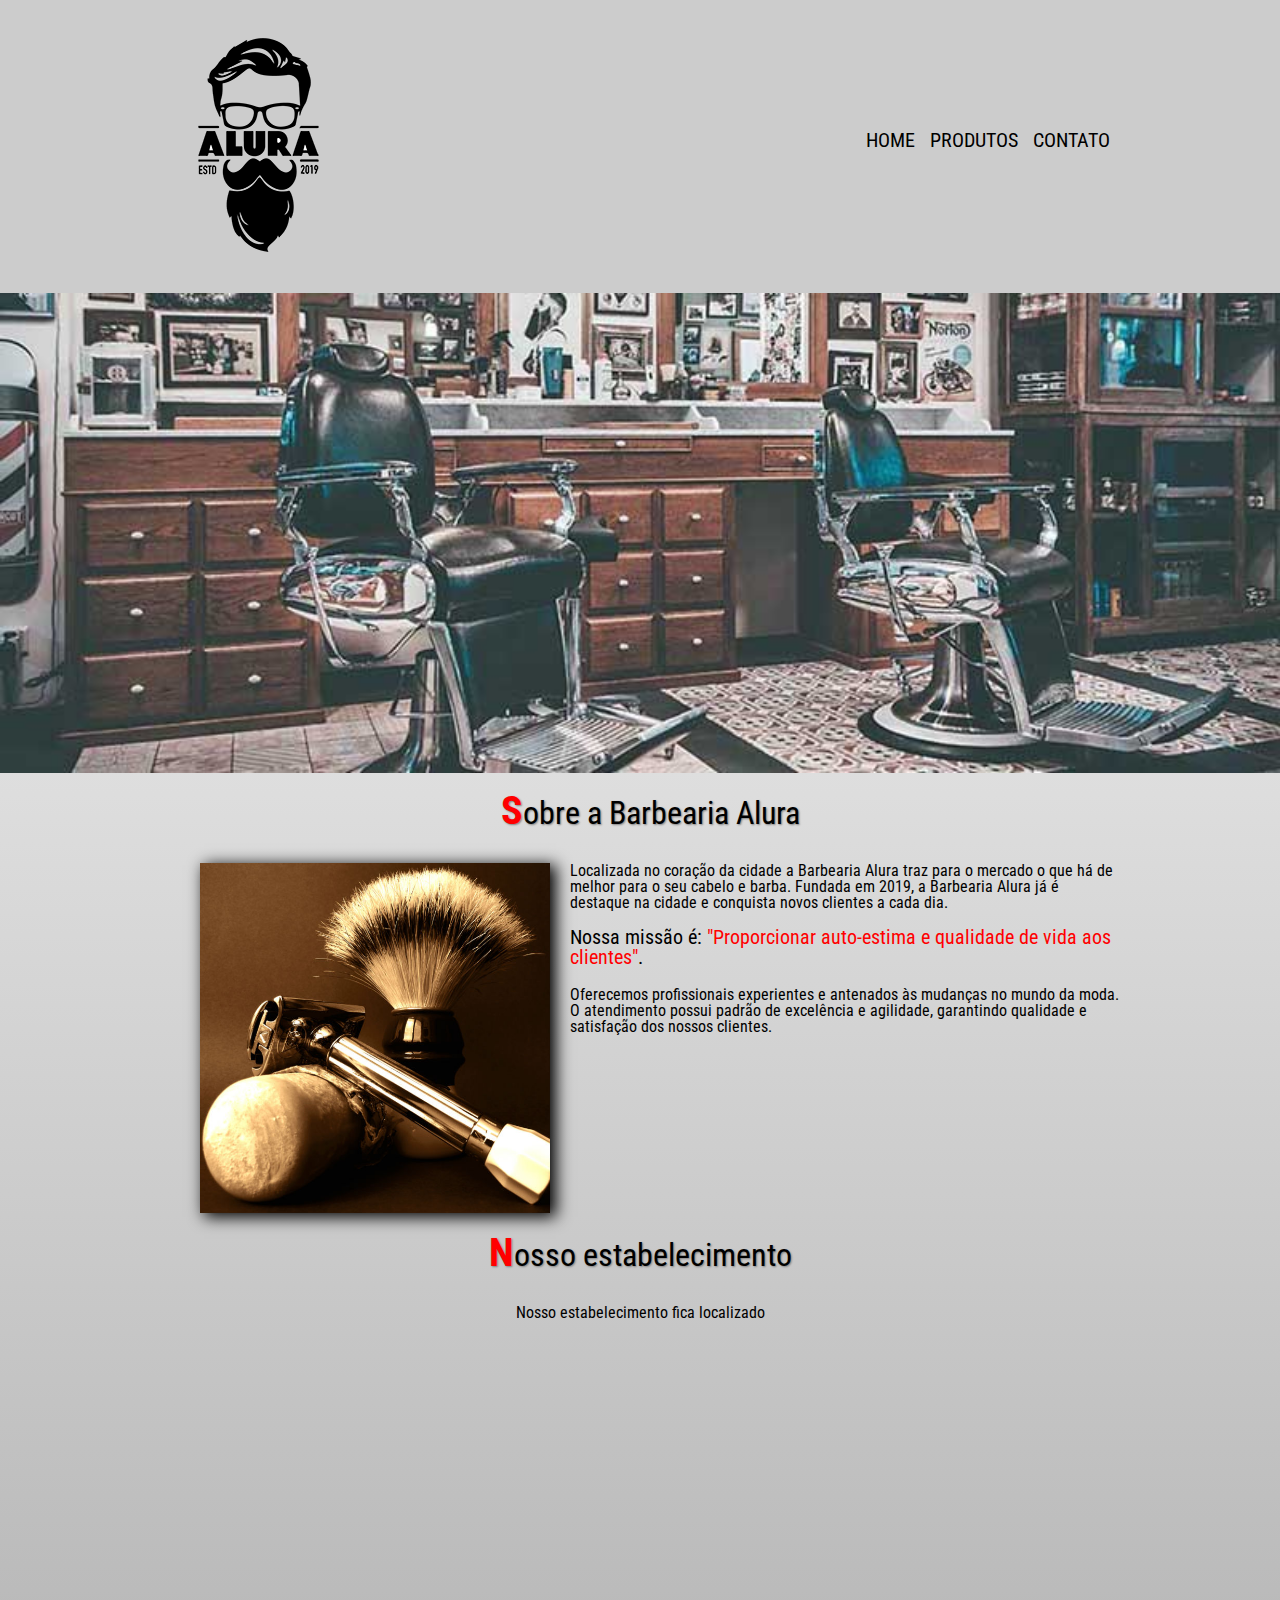
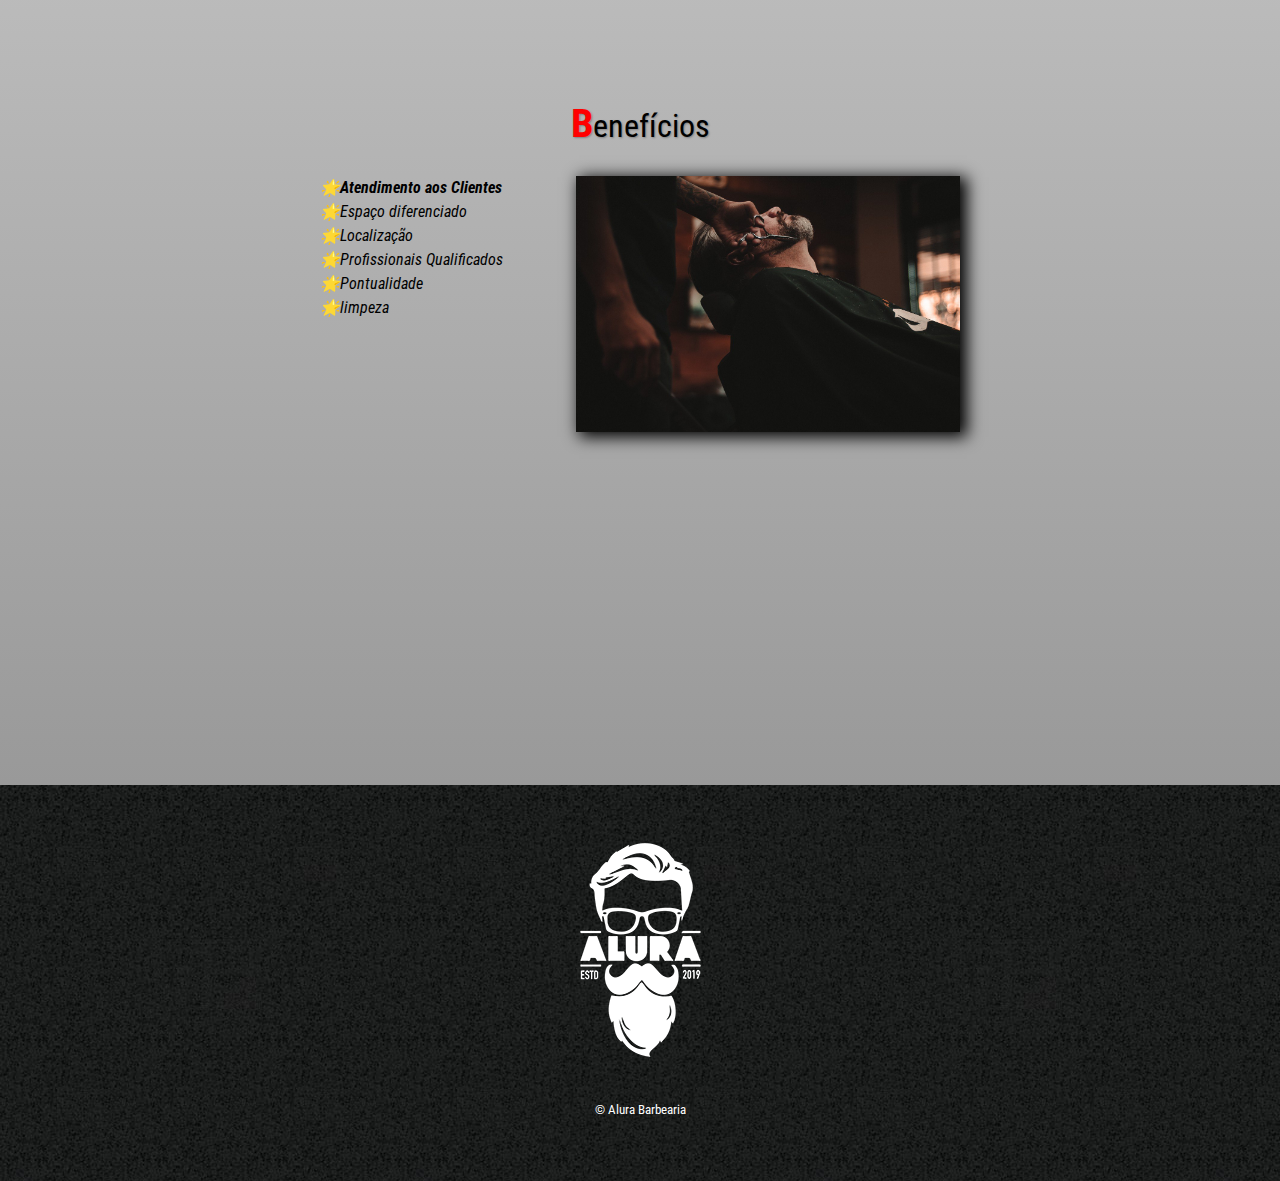
<file: views/index.html>
<!DOCTYPE html>
<html lang="pt-br">

<head>
	<meta charset="UTF-8">
	<meta name="viewport" content="width=device-width">
	<title>Barbearia Alura</title>
	<link rel="stylesheet" href="../styles/reset.css">
	<link rel="stylesheet" href="../styles/style.css">
	<link rel="preconnect" href="https://fonts.gstatic.com">
	<link href="https://fonts.googleapis.com/css2?family=Roboto+Condensed:wght@300&display=swap" rel="stylesheet">

</head>

<body>
	<header class="header">
		<div class="caixa">
			<img src="../assets/img/logo.png" alt="Logo Barbearia-Produtos" srcset="">
			<nav>
				<ul>
					<li class="li"> <a href="index.html"> Home </a> </li>
					<li class="li"> <a href="produtos.html"> Produtos </a> </li>
					<li class="li"> <a href="contato.html"> Contato </a> </li>
				</ul>
			</nav>
		</div>
	</header>
	<img class="banner" src="../banner.jpg" alt="">
	<main>
		<section class="principal">
			<h2 class="titlePrincipal">Sobre a Barbearia Alura</h2>
			<img class="utensilios" src="../assets/img/utensilios.jpg" alt="utensilios Barbearia">

			<p>Localizada no coração da cidade a <strong>Barbearia Alura</strong> traz para o mercado o que há de melhor
				para o seu cabelo e barba. Fundada em 2019, a Barbearia Alura já é destaque na cidade e conquista novos
				clientes a cada dia.</p>

			<p id="missao"><em>Nossa missão é: <strong>"Proporcionar auto-estima e qualidade de vida aos
						clientes"</strong>.</em></p>

			<p>Oferecemos profissionais experientes e antenados às mudanças no mundo da moda. O atendimento possui
				padrão de
				excelência e agilidade, garantindo qualidade e satisfação dos nossos clientes.</p>
		</section>

		<section class="mapas">

			<h3 class="titlePrincipal">Nosso estabelecimento</h2>
				<p>Nosso estabelecimento fica localizado </p>
				<div class="mapaConteudo">
					<iframe
						src="https://www.google.com/maps/embed?pb=!1m18!1m12!1m3!1d254988.01510804027!2d-60.10718860843482!3d-3.044310107050672!2m3!1f0!2f0!3f0!3m2!1i1024!2i768!4f13.1!3m3!1m2!1s0x926c1bc8b37647b7%3A0x2b485c9ff765a9cc!2sManaus%2C%20AM!5e0!3m2!1spt-BR!2sbr!4v1610390703616!5m2!1spt-BR!2sbr"
						width="100%" height="300" frameborder="0" style="border:0;" allowfullscreen=""
						aria-hidden="false" tabindex="0"></iframe>
				</div>


		</section>

		<section class="beneficios">

			<h3 class="titlePrincipal">Benefícios</h3>
			<div class="conteudoBeneficio">
				<ul class="listBeneficio">
					<li class="itens">Atendimento aos Clientes</li>
					<li class="itens">Espaço diferenciado</li>
					<li class="itens">Localização</li>
					<li class="itens">Profissionais Qualificados</li>
					<li class="itens">Pontualidade</li>
					<li class="itens">limpeza</li>
				</ul><img src="../beneficios.jpg" class="imagembeneficios">
			</div>

			<div class="video">
				<iframe width="100%" height="315" src="https://www.youtube.com/embed/ZY3-MFxVdEw" frameborder="0"
					allow="accelerometer; autoplay; clipboard-write; encrypted-media; gyroscope; picture-in-picture"
					allowfullscreen></iframe>
			</div>

		</section>


	</main>

	<footer class="rodape">
		<img src="../assets/img/logo-branco.png" alt="" srcset="">
		<p class="textFooter"> &copy; Alura Barbearia</p>
	</footer>
</body>

</html>
</file>
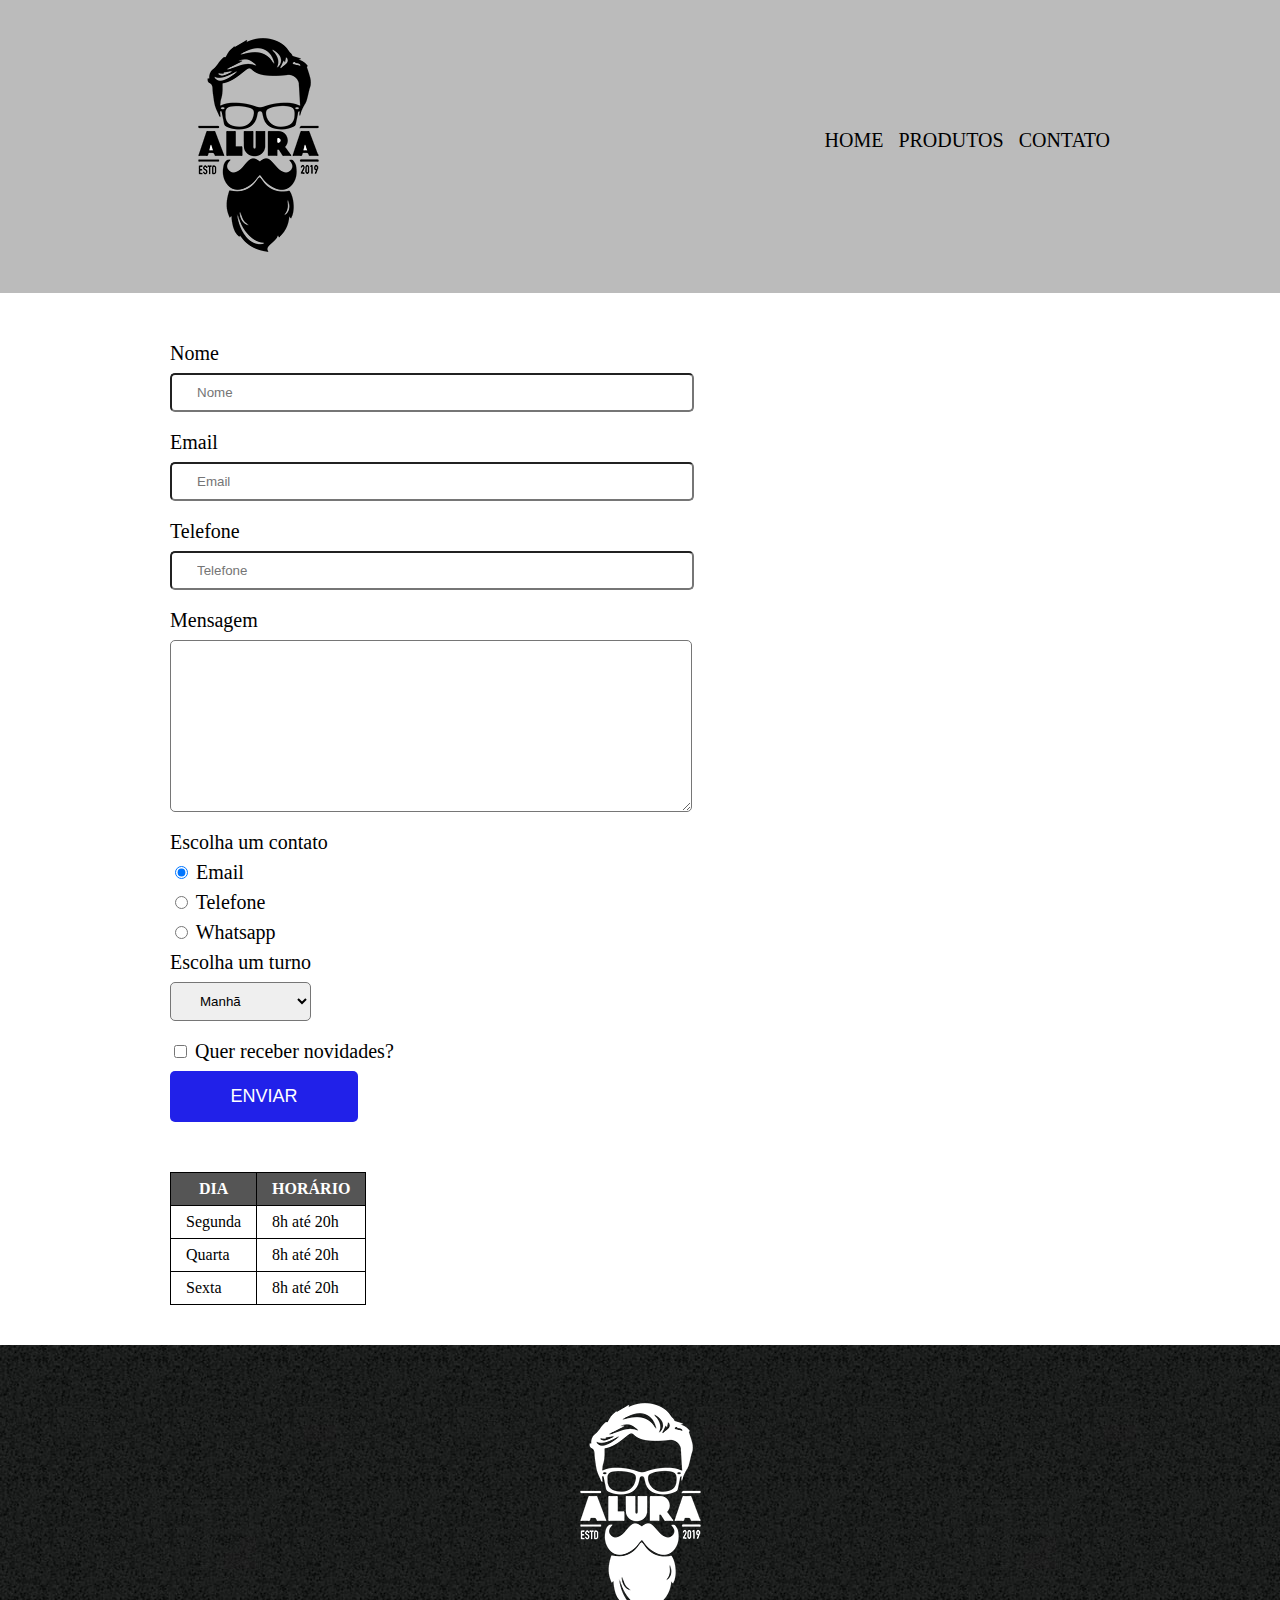
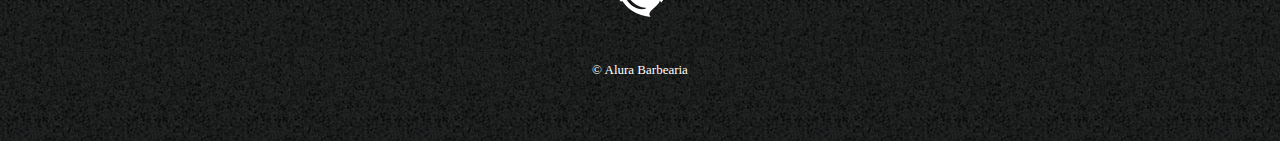
<file: views/contato.html>
<!DOCTYPE html>
<html lang="pt-br">

<head>
    <meta charset="UTF-8">
    <meta name="viewport" content="width=device-width, initial-scale=1.0">
    <link rel="stylesheet" href="../styles/reset.css">
    <link rel="stylesheet" href="../styles/styleContato.css">
    <title>Contato</title>
</head>

<body>
    <header class="header">
        <div class="caixa">
            <img src="../assets/img/logo.png" alt="Logo Barbearia-Produtos" srcset="">
            <nav>
                <ul>
                    <li class="li"> <a href="index.html"> Home </a> </li>
                    <li class="li"> <a href="produtos.html"> Produtos </a> </li>
                    <li class="li"> <a href="contato.html"> Contato </a> </li>

                </ul>
            </nav>
        </div>
    </header>
    <main>
        <form action="">

            <label for="nome"> Nome </label>
            <input type="text" id="nome" placeholder="Nome" class="inputPadrao" required>

            <label for="email"> Email </label>
            <input type="email" id="email" placeholder="Email" class="inputPadrao" required>

            <label for="fone"> Telefone </label>
            <input type="tel" id="fone" placeholder="Telefone" class="inputPadrao" required>

            <label for="msg"> Mensagem </label>
            <textarea name="" id="msg" cols="72" rows="10" class="inputPadrao" required> </textarea>

            <fieldset>
                <legend>Escolha um contato</legend>

                <label for="radioEmail"> <input type="radio" name="contato" id="radioEmail" value="email" checked> Email
                </label>

                <label for="radioTelefone"> <input type="radio" name="contato" id="radioTelefone" value="Telefone">
                    Telefone </label>


                <label for="radioWhatsapp"> <input type="radio" name="contato" id="radioWhatsapp" value="Whatsapp">
                    Whatsapp </label>
            </fieldset>

            <fieldset>
                <legend> Escolha um turno </legend>
                <select name="" id="">
                    <option value="">Manhã</option>
                    <option value="">Tarde</option>
                    <option value="">Noite</option>
                </select>

            </fieldset>


            <label for="check" class="check"> <input type="checkbox" id="check" value="">
                Quer receber novidades?</label>

            <input class="btnSub" type="submit" value="Enviar">

        </form>

        <table>
            <thead>
                <tr>
                    <th>Dia</th>
                    <th>Horário</th>
                    
                </tr>
            </thead>
            <tbody>
                
                <tr>
                    <td>Segunda</td>
                    <td>8h até 20h</td>
                </tr>
                <tr>
                    <td>Quarta</td>
                    <td>8h até 20h</td>
                </tr>
                <tr>
                    <td>Sexta</td>
                    <td>8h até 20h</td>
                </tr>
            </tbody>

        </table>
    </main>
    <footer class="rodape">
        <img src="../assets/img/logo-branco.png" alt="Logo Barbearia-Rodapé" srcset="">
        <p class="textFooter"> &copy; Alura Barbearia</p>
    </footer>
</body>

</html>
</file>
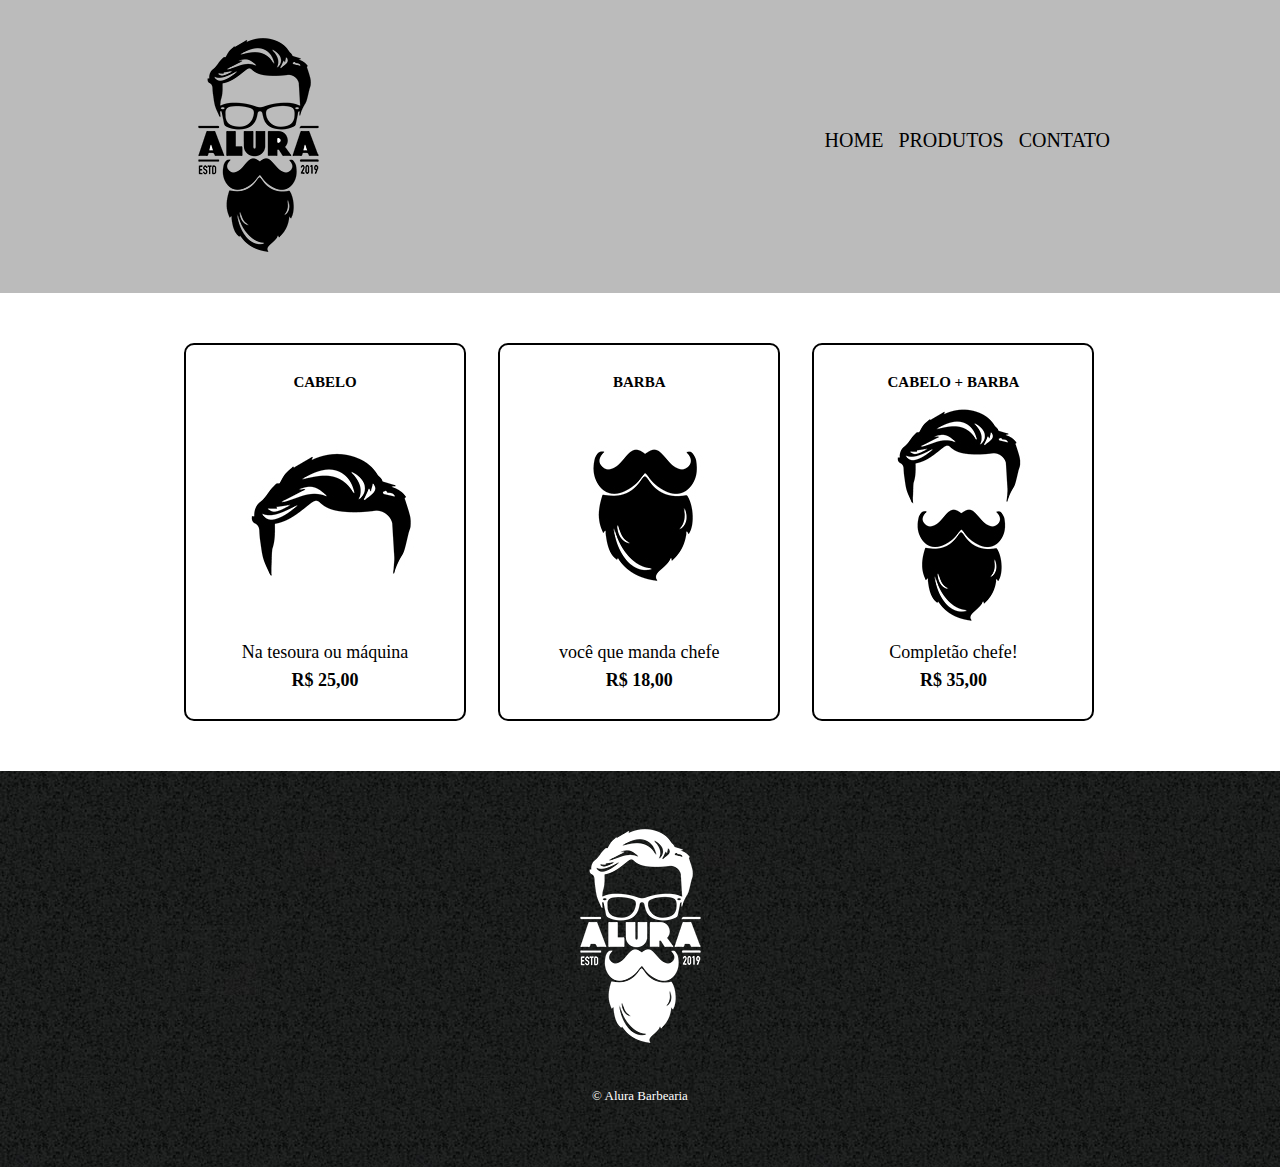
<file: views/produtos.html>
<!DOCTYPE html>
<html lang="pt-br">

<head>
    <meta charset="UTF-8">
    <meta name="viewport" content="width=device-width, initial-scale=1.0">
    <title>Barbearia-Produtos</title>
    <link rel="stylesheet" href="../styles/reset.css">
    <link rel="stylesheet" href="../styles/styleProducts.css">
</head>

<body>
    <header class="header">
        <div class="caixa">
            <img src="../assets/img/logo.png" alt="Logo Barbearia-Produtos" srcset="">
            <nav>
                <ul>
                    <li class="li"> <a href="index.html"> Home </a> </li>
                    <li class="li"> <a href="produtos.html"> Produtos </a> </li>
                    <li class="li"> <a href="contato.html"> Contato </a> </li>
                </ul>
            </nav>
        </div>
    </header>
    <main>
        <ul class="list">
            <li >
                <h2> Cabelo </h2>
                <img src="../assets/img/cabelo.jpg" alt="" srcset="" >
                <P class="description" >Na tesoura ou máquina</P>
                <P class="price">R$ 25,00</P>
            </li>
            <li>
                <h2> Barba </h2>
                <img src="../assets/img/barba.jpg" alt="" srcset="">
                <p class="description" > você que manda chefe</p>
                <P class="price">R$ 18,00</P>
            </li>
            <li>
                <h2> Cabelo + Barba </h2>
                <img src="../assets/img/cabelo+barba.jpg" alt="" srcset="">
                <p class="description" >Completão chefe!</p>
                <P class="price">R$ 35,00</P>
            </li>
           

        </ul>
    </main>

    <footer class="rodape">
        <img src="../assets/img/logo-branco.png" alt="" srcset="">
        <p class="textFooter"> &copy; Alura Barbearia</p>
    </footer>
</body>

</html>
</file>
<file: styles/style.css>
body{
    font-family: 'Roboto Condensed', sans-serif;
    background: linear-gradient(#ffffff, #888888);
}
main{
    width: 940px;
    margin: 0 auto;
}
/*formatando o cabeçalho*/
.header{
    background:#cccccc ;
    padding: 20px;
}

.caixa{
    width: 940px;
    position: relative;
    margin: 0 auto;
    
}
.li{
    text-decoration: none;
}

nav li{
    display: inline;
    margin:0 0 0 10px;
    transition: all ;
}

nav{
    position: absolute;
    top: 110px;
    right: 0px;
}

nav a{
    text-transform: uppercase;
    text-decoration: none;
    color: black;
    font-size: 20px;
    
}
nav a:hover {
    color: rgb(73, 28, 11);
    text-decoration: underline ;
}

/*formatando o conteudo principal*/

.principal{
	padding: 10px;
    margin-top: 5px;
    width: 940px;
    
}

.principal p{
    margin: 0 0 1em;
}

.titlePrincipal{
    text-align: center;
    margin: 0 0 1em;
    font-size: 2em;
    clear: left;
    text-shadow: 1px 1px 2px grey;

}
/*
.principal > p::first-line{
    color: red;
    selector avanced in css, faz com a classe .principal "paI" SELECIONARA ATRAVES DO > os filhos que no caso é o p
}
*/

/*fusando pseudo elementos no css*/
.titlePrincipal:first-letter{
    font-size: 30pt;
    color: red;
    font-weight: bold;
}
#missao {
	font-size: 20px
}

em strong {
	color: #FF0000;
}

.itens {
	font-style: italic
}

/*formatar mapa*/
.mapas p{
  text-align: center;
  padding: 0 0 2em; 
}

.mapas {
    
    padding: 3em 0; 
  }
  
.mapaConteudo{
    width: 940px;
}
.imagembeneficios {
    width: 60%; 
    box-shadow: 5px 3px 15px 2px black ;
}

.conteudoBeneficio{
    width: 640px;
    margin: 0 auto;
}

.listBeneficio{
    width: 40%;
    display: inline-block;
    vertical-align: top;
}

.itens{
    line-height: 1.5;
}
.itens:first-child{
    font-weight: bold;
}

.itens:before{
    content: "🌟";
}

/*formatando o video*/
.video{
    width: 560px;
    margin: 1em auto;
}

.utensilios{
   width: calc(40% - 26px);
    float: left;
    Margin: 0 20px 20px ;
    box-shadow: 5px 3px 15px 1px black ;
}
img{
    opacity: 1;
    transition: 1s;
    
}
img:hover{
    opacity: 0.3;
    transform: scale(1.1);
}
.banner {
    width: 100%;

}

/*Rodape*/
footer{
    text-align: center;
    background: url("../assets/img/bg.jpg");
    padding: 40px 0;
}
.textFooter{
    color: white;
    font-size: 13px;
    margin: 25px 0;
}

@media screen and (max-width: 480px) {
   .caixa, .principal, .conteudoBeneficio, .mapaConteudo, .video, .beneficios{
       width: auto;
   }

   .header{
       text-align: center;
   }
   .listBeneficio, .imagembeneficios{
       width: 100%;
   }
}
</file>
<file: styles/styleContato.css>
main{
    width: 940px;
    margin: 0 auto;
}

form{
    margin: 50px 0;
}

form label, legend{
    display: block;
    font-size: 20px;
    margin: 0 0 10px;
}

.inputPadrao {
    display: block;
    margin: 0 0 20px;
    border-radius: 5px;
    padding: 10px 25px;
    width: 50%;
    transition: 0.3s all;
}

.inputPadrao:hover{
    transform: scale(1.1);
}

.check{
    margin-top: 20px;
}

select{
    border-radius: 5px;
    padding: 10px 25px;
    width: 15%;
}



.btnSub{
    width: 20%;
    padding: 15px 0 ;
    border-radius: 5px;
    text-transform: uppercase;
    font-size: 18px;
    border: none;
    color: white;
    background:rgb(33, 33, 233) ;
    transition: 1s  all;
    cursor: pointer;
    
}

.btnSub:hover{
    background:rgb(19, 19, 102) ;
    transform: scale(1.1);
    
   

}



.caixa{
    width: 940px;
    position: relative;
    margin: 0 auto;
    
}
.li{
    text-decoration: none;
}
.header{
    background:#bbbbbb ;
    padding: 20px;
}
nav li{
    display: inline;
    margin:0 0 0 10px;
}

nav{
    position: absolute;
    top: 110px;
    right: 0px;
}

nav a{
    text-transform: uppercase;
    text-decoration: none;
    color: black;
    font-size: 20px;
}
nav a:hover {
    color: rgb(73, 28, 11);
    text-decoration: underline ;
    
}


/*Formatando Rodapé*/

footer{
    text-align: center;
    background: url("../assets/img/bg.jpg");
    padding: 40px 0;
}

.textFooter{
    color: white;
    font-size: 13px;
    margin: 25px 0;
}

/*Formatando tabela*/

table{
    margin: 20px 0px 40px;
  
}

thead{
    background: #555555;
    color: white;
    font-weight: bold;
}

td,th{
    border: 1px solid #000000;
    padding: 8px 15px ;
}

th{
    text-transform: uppercase;
}
td:hover{
    transform: scale(1.2);
    cursor: pointer;
}

@media screen and (max-width:480px){
    .caixa, main{
        width: auto;
    }

    .header{
        text-align: center;
    }
    nav{
        position: static;
    }
}
</file>
<file: styles/styleProducts.css>
.caixa{
    width: 940px;
    position: relative;
    margin: 0 auto;
    
}
.li{
    text-decoration: none;
}
.header{
    background:#bbbbbb ;
    padding: 20px;
}
nav li{
    display: inline;
    margin:0 0 0 10px;
}

nav{
    position: absolute;
    top: 110px;
    right: 0px;
}

nav a{
    text-transform: uppercase;
    text-decoration: none;
    color: black;
    font-size: 20px;
}
nav a:hover {
    color: rgb(73, 28, 11);
    text-decoration: underline ;
    
}

/*---formatação do conteudo da lista do produto---*/
/*Definindo o tamanho do bloco*/
.list{
    width: 940px;
    margin: 0 auto;
    padding:  50px 0;
    position: relative;
}
/*configurando os itens e seu conteudo*/
.list li{
    display: inline-block;
    text-align: center;
    width: 30%;
    padding: 30px 20px;
    box-sizing: border-box;
    margin: 0 1.5%;
    vertical-align: top;
    border: 2px solid;
    border-radius: 10px;
    

}

.list li:hover{
    border-color: rgb(172, 173, 80);
    
}
.list li:hover h2{
    font-size: 25px;
}

.list li:active{
    border-color: green;
}


/*aplicando formatção do h2, cores tamanho...*/
.list h2{
   font-size: 15px;
   text-transform: uppercase;
   font-weight: bold;
    
}

.price{
   font-size: 18px;
   font-weight: bold;
   margin-top: 10px;
    
}

.description{
    font-size: 18px;
}



/*Rodape*/

footer{
    text-align: center;
    background: url("../assets/img/bg.jpg");
    padding: 40px 0;
}

.textFooter{
    color: white;
    font-size: 13px;
    margin: 25px 0;
}
</file>
